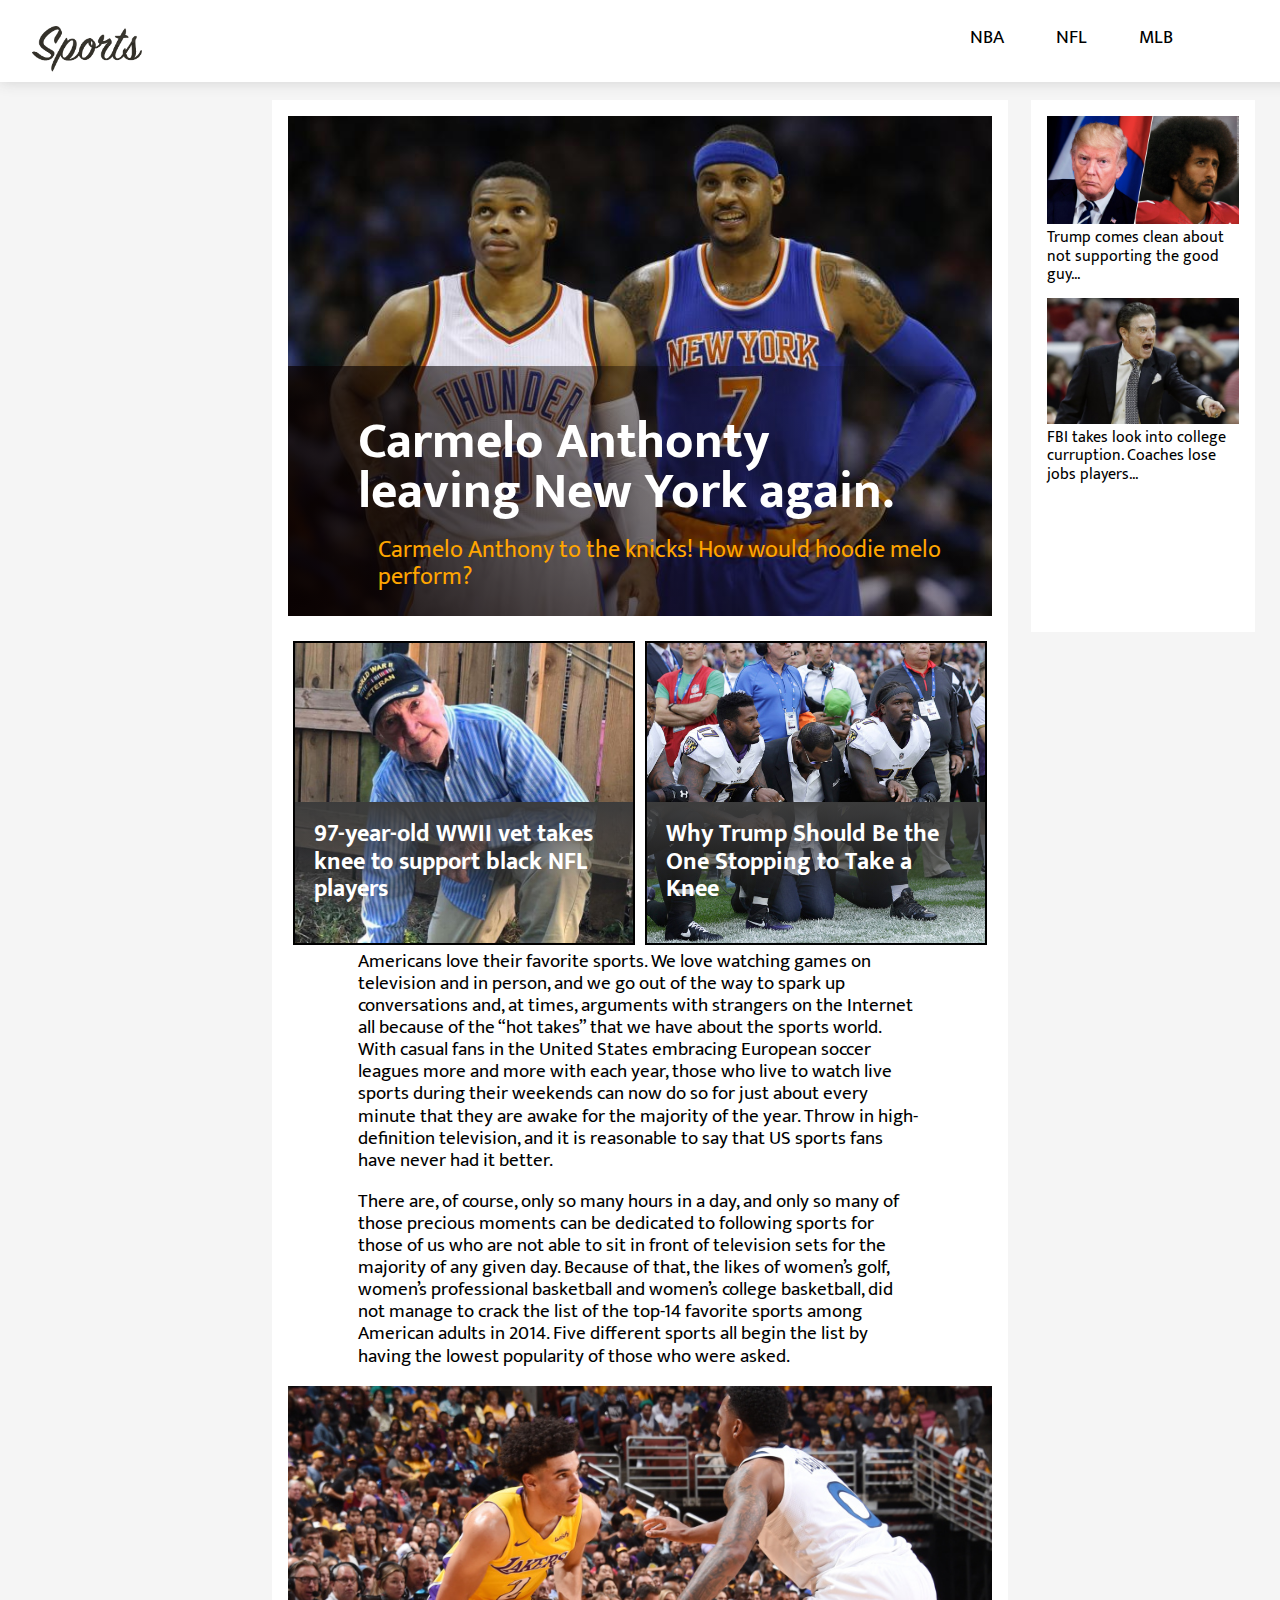
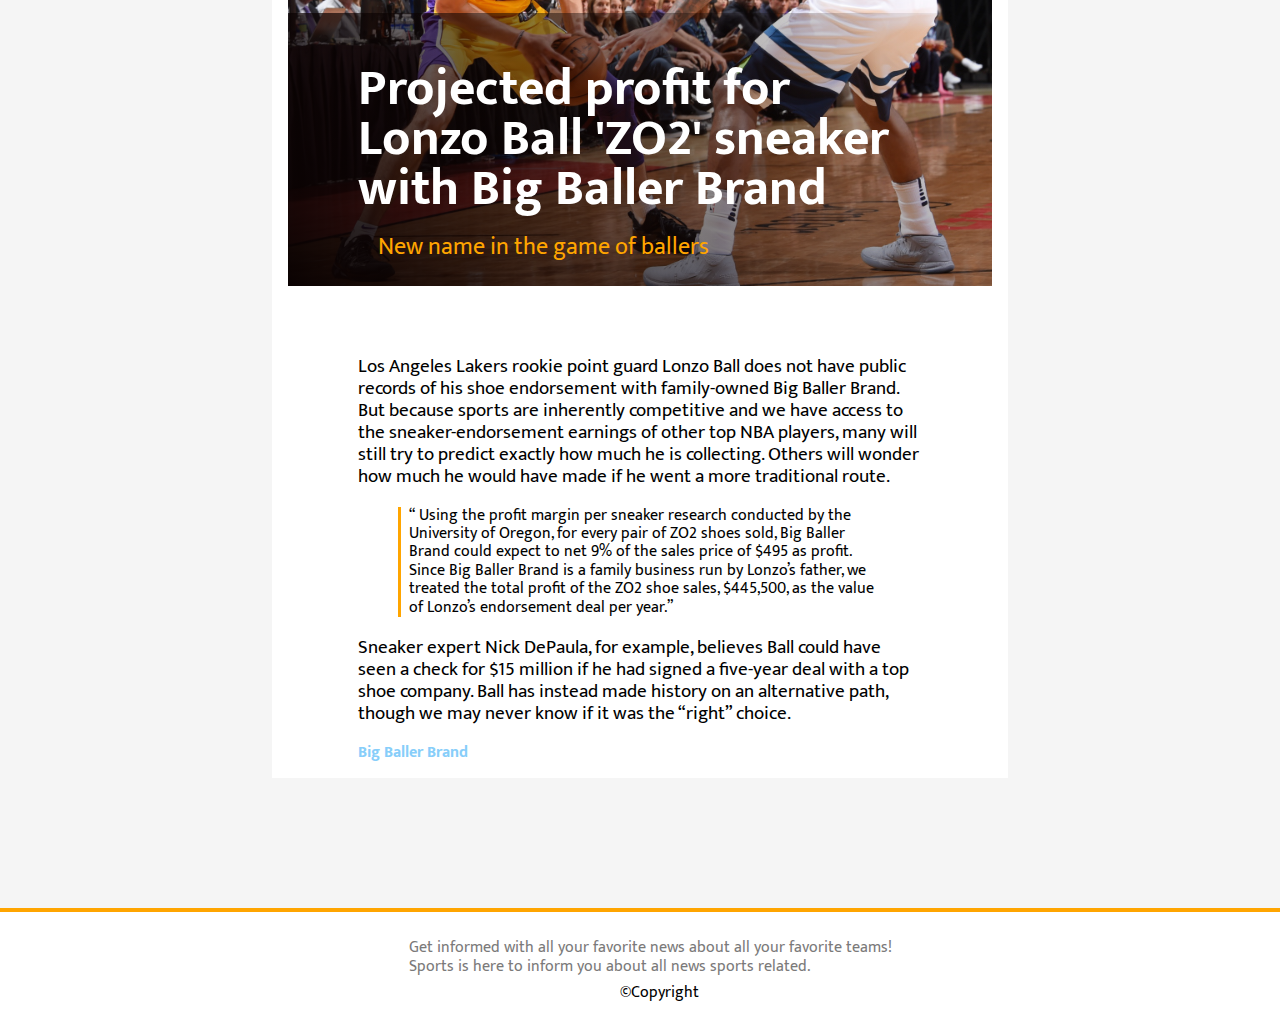
<file: index.html>
<!DOCTYPE html>
<!--[if lt IE 7]>      <html class="no-js lt-ie9 lt-ie8 lt-ie7"> <![endif]-->
<!--[if IE 7]>         <html class="no-js lt-ie9 lt-ie8"> <![endif]-->
<!--[if IE 8]>         <html class="no-js lt-ie9"> <![endif]-->
<!--[if gt IE 8]><!--> 
<html class="no-js"> <!--<![endif]-->
    <head>
        <meta charset="utf-8">
        <meta http-equiv="X-UA-Compatible" content="IE=edge">
        <title>Sports | Get in the loop of all things sports related</title>
        <meta name="keywords" content="nba, nfl, baseball, black baseball, sports">
        <meta name="description" content="Stay alert with all your favorite sports teams">
        <meta name="viewport" content="width=device-width, initial-scale=1">
        <link href="https://fonts.googleapis.com/css?family=Mukta:300,400,500,600,700" rel="stylesheet">
        <link rel="stylesheet" type="text/css" href="./style/normalize.css">
        <link rel="stylesheet" type="text/css" href="./style/index.css">
        <link rel="shortcut icon" href="./images/favicon.ico" type="image/x-icon">
    </head>
    <!--http://bleacherreport.com/articles/2734791-carmelo-anthony-trade-well-worth-the-risk-for-oklahoma-city-thunder-->
    <body>
        <!--This is the header see on all pages-->
        <header>
            <!--this is the logo which direct to the home page-->
                <div class="logo">
                    <a href="index.html">
                        <img src="./images/logo.png" alt="sports logo">
                    </a>
            </div>     

            <!--this is navgation area-->
            <nav class="page-navigation">
                <ul>
                    <li>
                        <a href="nba.html">nba</a>
                    </li>
                    <li>
                        <a href="nfl.html">nfl</a>
                    </li>
                    <li>
                        <a href="baseball.html">MLB</a>                            
                    </li>
                </ul>
            </nav>          
        </header>
        
        <!--Where wrapper that hold the pages content and  aside-->
        <div class="wrapper">

            <!--this is all documentation and images-->
            <content>
                <div class="poster-image">
                    <a href="nba.html">
                        <div class="phase">
                            <h1>Carmelo Anthonty leaving New York again.</h1>
                            <p>Carmelo Anthony to the knicks! How would hoodie melo perform?</p>
                        </div>
                    </a>
                </div>
                <div style="position:relative;" class="set">
                    <div class="poster-image-child one">
                            <a href="nfl.html">
                                <h2>97-year-old WWII vet takes knee to support black NFL players</h2>
                            </a>
                        </div>
                        <div class="poster-image-child two">
                            <a href="nfl.html">
                                <h2>Why Trump Should Be the One Stopping to Take a Knee</h2>
                            </a>
                    </div>
                </div>
                <div class="wrapper-two">
                        <p>
                            Americans love their favorite sports. We love watching games on television and in person, and we go out of the way to spark up conversations and, at times, arguments with strangers on the Internet all because of the “hot takes” that we have about the sports world. With casual fans in the United States embracing European soccer leagues more and more with each year, those who live to watch live sports during their weekends can now do so for just about every minute that they are awake for the majority of the year. Throw in high-definition television, and it is reasonable to say that US sports fans have never had it better.                    
                        </p>
                        <p>
                            There are, of course, only so many hours in a day, and only so many of those precious moments can be dedicated to following sports for those of us who are not able to sit in front of television sets for the majority of any given day. Because of that, the likes of women’s golf, women’s professional basketball and women’s college basketball, did not manage to crack the list of the top-14 favorite sports among American adults in 2014. Five different sports all begin the list by having the lowest popularity of those who were asked.       
                        </p>
                </div>
                <div class="poster-image-two">
                    <a href="nba.html">
                        <div class="phase">
                            <h1>Projected profit for Lonzo Ball 'ZO2' sneaker with Big Baller Brand</h1>
                            <p>New name in the game of ballers</p>
                        </div>
                    </a>
                </div>
                <div class="wrapper-two">
                        <p>
                            Los Angeles Lakers rookie point guard Lonzo Ball does not have public records of his shoe endorsement with family-owned Big Baller Brand.

                            But because sports are inherently competitive and we have access to the sneaker-endorsement earnings of other top NBA players, many will still try to predict exactly how much he is collecting. Others will wonder how much he would have made if he went a more traditional route.
                        </p>
                        <blockquote cite="http://hoopshype.com/2017/10/04/projected-profit-for-lonzo-ball-zo2-sneaker-with-big-baller-brand/">
                            <q> Using the profit margin per sneaker research conducted by the University of Oregon, for every pair of ZO2 shoes sold, Big Baller Brand could expect to net 9% of the sales price of $495 as profit. Since Big Baller Brand is a family business run by Lonzo’s father, we treated the total profit of the ZO2 shoe sales, $445,500, as the value of Lonzo’s endorsement deal per year.</q>                          
                        </blockquote>
                        <p>
                            Sneaker expert Nick DePaula, for example, believes Ball could have seen a check for $15 million if he had signed a five-year deal with a top shoe company.

                            Ball has instead made history on an alternative path, though we may never know if it was the “right” choice.
                        </p>
                        <a href="https://bigballerbrand.com">Big Baller Brand</a>
                </div>                
            </content>
        </div>

        <aside>
                <section class="section"> 
                    <div class="image">
                        <img src="./images/trumpcolin.jpg" alt="aside image">
                    </div>
                    <div class="content">
                        <p class="breifing">Trump comes clean about not supporting the good guy...</p>
                        <i class="today-date"></i>
                    </div>
                </section>
                <section  class="section">
                    <div class="image">
                        <img src="./images/madncaa.JPG" alt="aside image">
                    </div>
                    <div class="content">
                        <p class="breifing">FBI takes look into college curruption. Coaches lose jobs players...</p>
                        <i class="today-date"></i>
                    </div>
                </section>
            </aside>

        <!--This is the footer that will be seen in all pages-->
        <footer>
            <div class="note">
                <p>
                    Get informed with all your favorite news about all your favorite teams! Sports is here to inform you about all news sports related.
                </p>
            </div>
            <div class="copy">
                <p>&copy;Copyright</p>
            </div>
        </footer>

        <script src="https://code.jquery.com/jquery-3.2.1.min.js" integrity="sha256-hwg4gsxgFZhOsEEamdOYGBf13FyQuiTwlAQgxVSNgt4=" crossorigin="anonymous"></script>    
        <script src="./js/script.js"></script>
    </body>
</html>
</file>
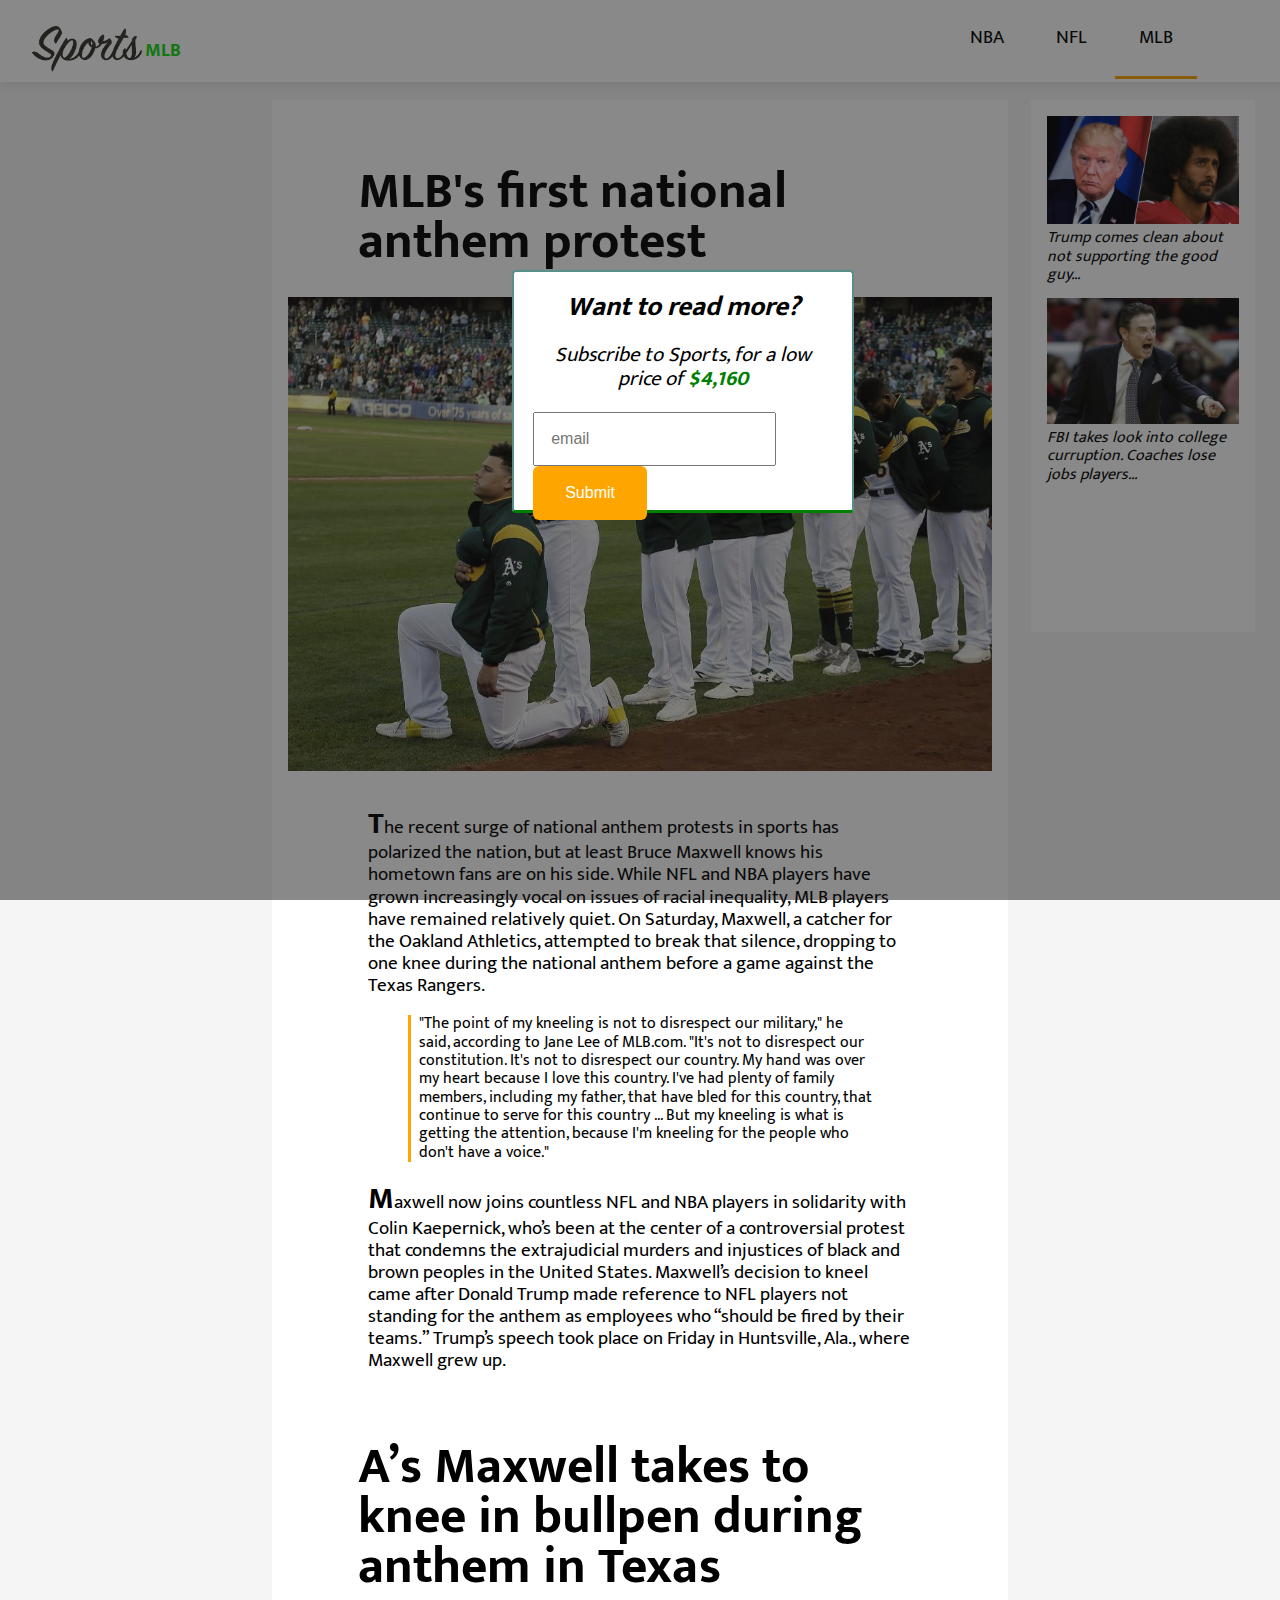
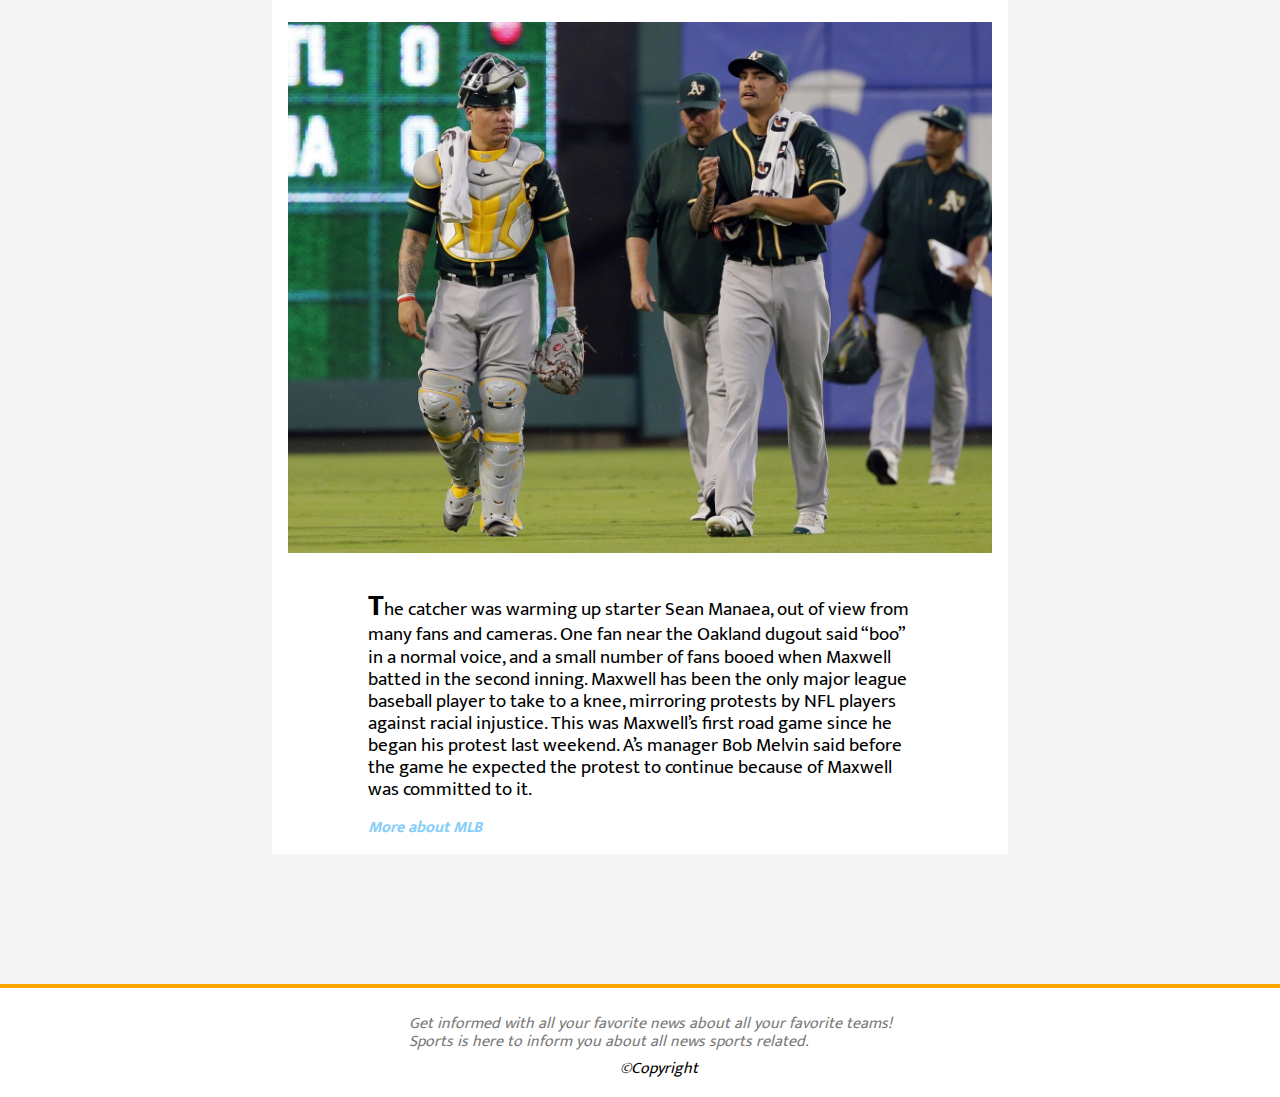
<file: baseball.html>
<!DOCTYPE html>
<!--[if lt IE 7]>      <html class="no-js lt-ie9 lt-ie8 lt-ie7"> <![endif]-->
<!--[if IE 7]>         <html class="no-js lt-ie9 lt-ie8"> <![endif]-->
<!--[if IE 8]>         <html class="no-js lt-ie9"> <![endif]-->
<!--[if gt IE 8]><!--> 
<html class="no-js"> <!--<![endif]-->
    <head>
        <meta charset="utf-8">
        <meta http-equiv="X-UA-Compatible" content="IE=edge">
        <title>Sports | Baseball</title>
        <meta name="keywords" content="baseball, black baseball, sports">
        <meta name="description" content="Stay alert with all your favorite sports teams">
        <meta name="viewport" content="width=device-width, initial-scale=1">
        <link href="https://fonts.googleapis.com/css?family=Mukta:300,400,500,600,700" rel="stylesheet">
        <link rel="stylesheet" type="text/css" href="./style/normalize.css">        
        <link rel="stylesheet" type="text/css" href="./style/mlb.css">
        <link rel="shortcut icon" href="./images/favicon.ico" type="image/x-icon">

    </head>
    <!--http://bleacherreport.com/articles/2734791-carmelo-anthony-trade-well-worth-the-risk-for-oklahoma-city-thunder-->
    <body>
        <!--This is the header see on all pages-->
        <header>
            <!--this is the logo which direct to the home page-->
                <div class="logo">
                    <a href="index.html">
                        <img src="./images/logo.png" alt="sports logo">
                    </a>
            </div>     
            <h3 class="mlb">MLB</h3>
            <!--this is navgation area-->
            <nav class="page-navigation">
                <ul>
                    <li >
                        <a href="nba.html">nba</a>
                    </li>
                    <li>
                        <a href="nfl.html">nfl</a>
                    </li>
                    <li class="current">
                        <a href="baseball.html">MLB</a>                            
                    </li>
                </ul>
            </nav>          
        </header>
        
        <!--Where wrapper that hold the pages content and  aside-->
        <div class="wrapper">
            <main>

                <!--This is the title and date of the articl-->
                <content>
                    <h1>MLB's first national anthem protest</h1>
                    <p class="today-date"></p>
                    <img src="./images/mlbkee.jpg" alt="nba image">
                </content>

                <!--this is all documentation-->
                
                <article>
                    <p>
                        The recent surge of national anthem protests in sports has polarized the nation, but at least Bruce Maxwell knows his hometown fans are on his side.

                        While NFL and NBA players have grown increasingly vocal on issues of racial inequality, MLB players have remained relatively quiet. On Saturday, Maxwell, a catcher for the Oakland Athletics, attempted to break that silence, dropping to one knee during the national anthem before a game against the Texas Rangers.
                    </p>
                    <blockquote>
                        "The point of my kneeling is not to disrespect our military," he said, according to Jane Lee of MLB.com. "It's not to disrespect our constitution. It's not to disrespect our country. My hand was over my heart because I love this country. I've had plenty of family members, including my father, that have bled for this country, that continue to serve for this country ... But my kneeling is what is getting the attention, because I'm kneeling for the people who don't have a voice."                        
                    </blockquote>
                    <p>
                        Maxwell now joins countless NFL and NBA players in solidarity with Colin Kaepernick, who’s been at the center of a controversial protest that condemns the extrajudicial murders and injustices of black and brown peoples in the United States.

                        Maxwell’s decision to kneel came after Donald Trump made reference to NFL players not standing for the anthem as employees who “should be fired by their teams.” Trump’s speech took place on Friday in Huntsville, Ala., where Maxwell grew up.
                    </p>
                </article>                
            </main>

            <main>
                <!--This is the title and date of the articl-->
                <content>
                    <h1>A’s Maxwell takes to knee in bullpen during anthem in Texas</h1>
                    <p class="today-date"></p>
                    <img src="./images/mlbkneetwo.jpg" alt="nba image">
                </content>

                <!--this is all documentation and links-->
                <article>
                    <p>
                        The catcher was warming up starter Sean Manaea, out of view from many fans and cameras. One fan near the Oakland dugout said “boo” in a normal voice, and a small number of fans booed when Maxwell batted in the second inning.

                        Maxwell has been the only major league baseball player to take to a knee, mirroring protests by NFL players against racial injustice. This was Maxwell’s first road game since he began his protest last weekend.

                        A’s manager Bob Melvin said before the game he expected the protest to continue because of Maxwell was committed to it.      
                    </p>
                    <i><a href="https://apnews.com/tag/MLBbaseball">More about MLB</a> 
                </article>                
            </main>
        </div>

        <!--this is the articles listed on the side-->
        <aside>
            <section class="section"> 
                <div class="image">
                    <img src="./images/trumpcolin.jpg" alt="aside image">
                </div>
                <div class="content">
                    <p class="breifing">Trump comes clean about not supporting the good guy...</p>
                    <i class="today-date"></i>
                </div>
            </section>
            <section  class="section">
                <div class="image">
                    <img src="./images/madncaa.JPG" alt="aside image">
                </div>
                <div class="content">
                    <p class="breifing">FBI takes look into college curruption. Coaches lose jobs players...</p>
                    <i class="today-date"></i>
                </div>
            </section>
        </aside>

        <!--this is a subscribe popup-->
        <div class="pop-up">
            <h3>Want to read more?</h3>
            <p>Subscribe to Sports, for a low price of <strong>$4,160</strong></p>
            <input type="text" name="email" placeholder="email" value="">
            <button class="close" type="button">Submit</button>
        </div>

        <!--this is the overlay that will pop up when aside is click via jquery    -->
        <div class="overlay"></div>
        
        <!--This is the footer that will be seen in all pages-->
        <footer>
            <div class="note">
                <p>
                    Get informed with all your favorite news about all your favorite teams! Sports is here to inform you about all news sports related.
                </p>
            </div>
            <div class="copy">
                <p>&copy;Copyright</p>
            </div>
        </footer>

        <script src="https://code.jquery.com/jquery-3.2.1.min.js" integrity="sha256-hwg4gsxgFZhOsEEamdOYGBf13FyQuiTwlAQgxVSNgt4=" crossorigin="anonymous"></script>    
        <script src="./js/script.js"></script>
    </body>
</html>
</file>
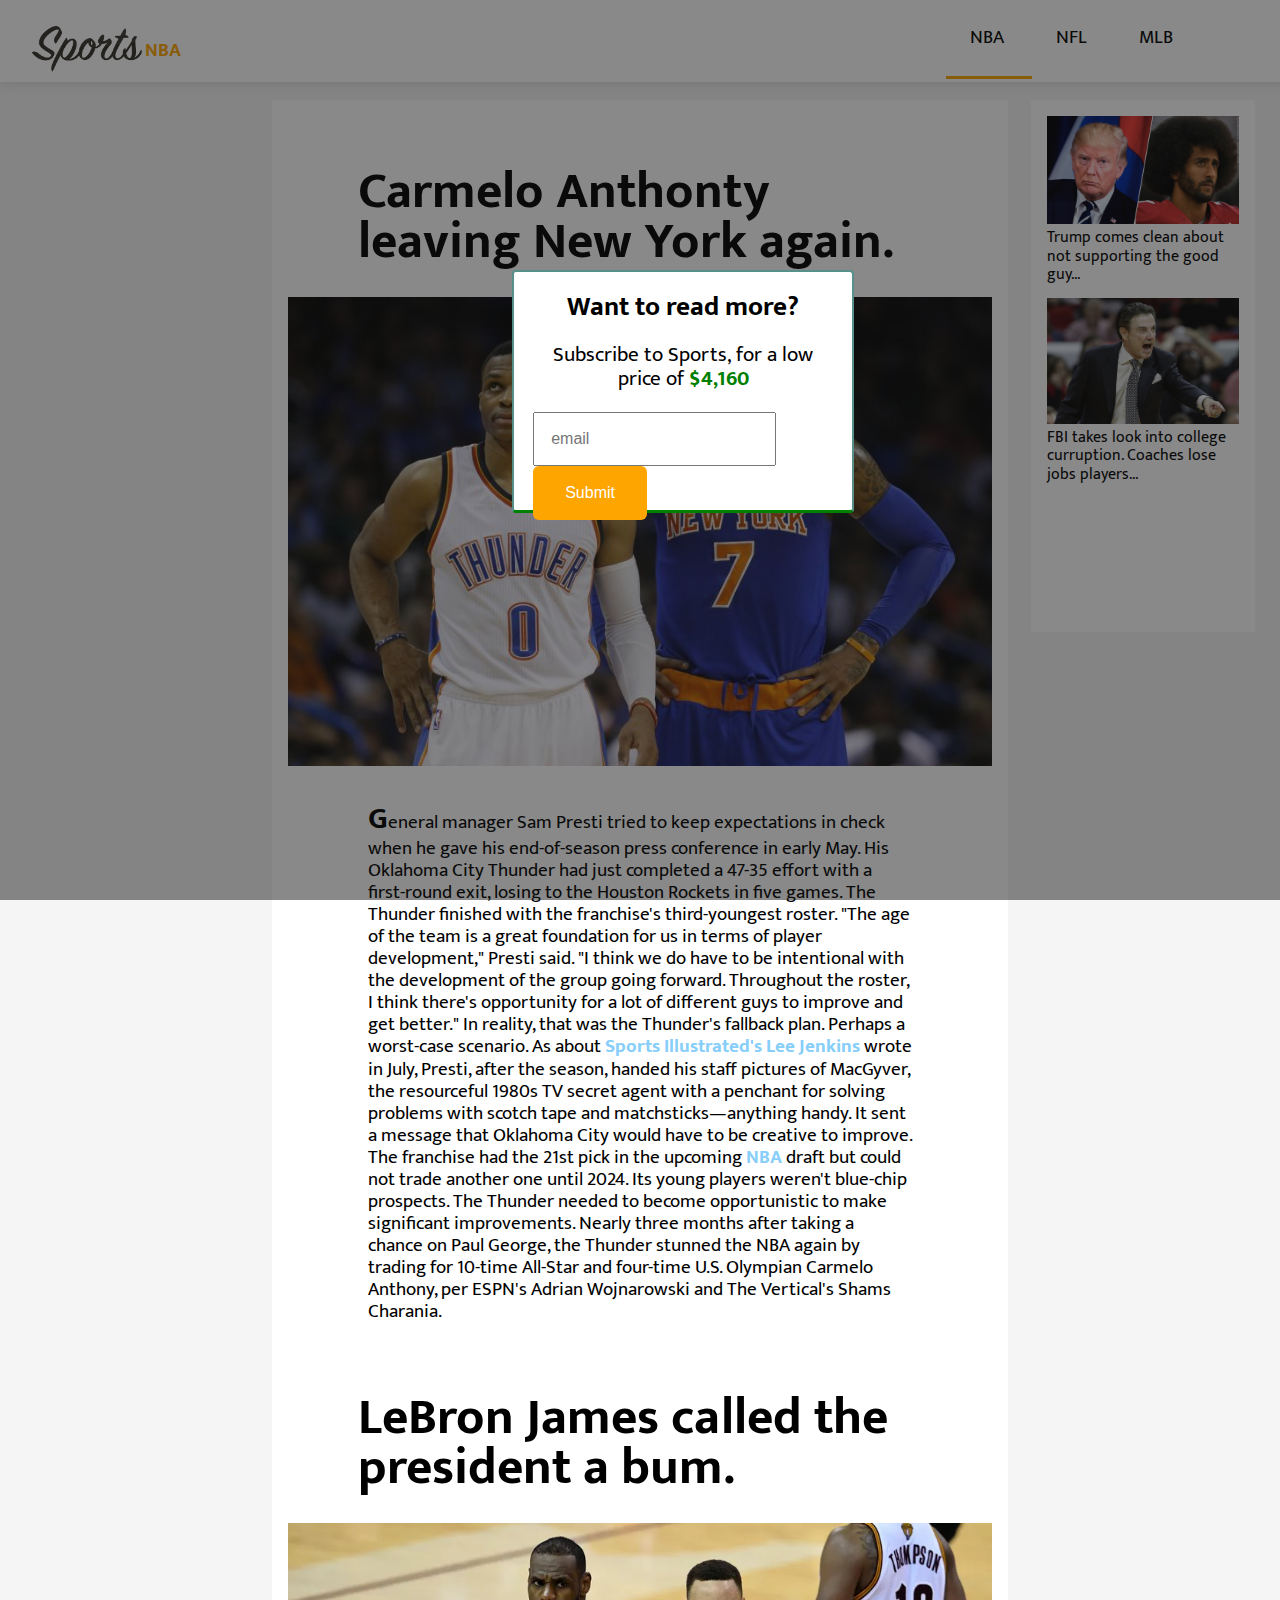
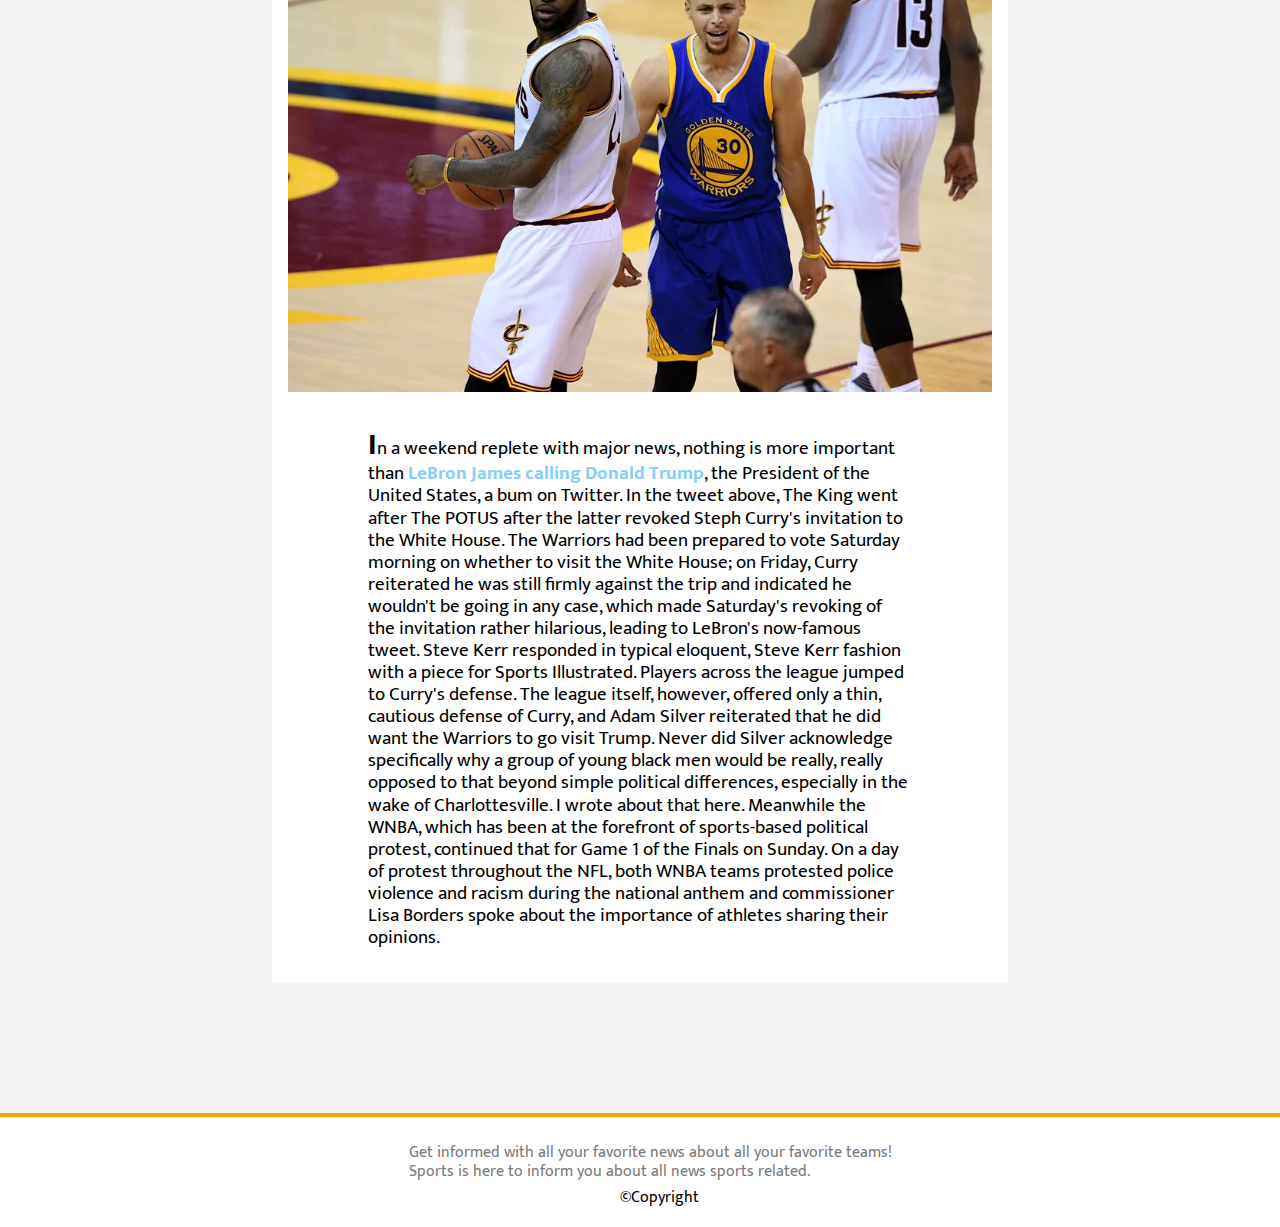
<file: nba.html>
<!DOCTYPE html>
<!--[if lt IE 7]>      <html class="no-js lt-ie9 lt-ie8 lt-ie7"> <![endif]-->
<!--[if IE 7]>         <html class="no-js lt-ie9 lt-ie8"> <![endif]-->
<!--[if IE 8]>         <html class="no-js lt-ie9"> <![endif]-->
<!--[if gt IE 8]><!--> 
<html class="no-js"> <!--<![endif]-->
    <head>
        <meta charset="utf-8">
        <meta http-equiv="X-UA-Compatible" content="IE=edge">
        <title>Sports | NBA</title>
        <meta name="keywords" content="nba, nfl, baseball, black baseball, sports">
        <meta name="description" content="Stay alert with all your favorite sports teams">
        <meta name="viewport" content="width=device-width, initial-scale=1">
        <link href="https://fonts.googleapis.com/css?family=Mukta:300,400,500,600,700" rel="stylesheet">
        <link rel="stylesheet" type="text/css" href="./style/normalize.css">
        <link rel="stylesheet" type="text/css" href="./style/nba.css">
        <link rel="shortcut icon" href="./images/favicon.ico" type="image/x-icon">

    </head>
    <!--http://bleacherreport.com/articles/2734791-carmelo-anthony-trade-well-worth-the-risk-for-oklahoma-city-thunder-->
    <body>
        <!--This is the header see on all pages-->
        <header>
            <!--this is the logo which direct to the home page-->
                <div class="logo">
                    <a href="index.html">
                        <img src="./images/logo.png" alt="sports logo">
                    </a>
            </div>     
            <h3 class="nba">NBA</h3>

            <!--this is navgation area-->
            <nav class="page-navigation">
                <ul>
                    <li class="current">
                        <a href="nba.html">nba</a>
                    </li>
                    <li>
                        <a href="nfl.html">nfl</a>
                    </li>
                    <li>
                        <a href="baseball.html">MLB</a>                            
                    </li>
                </ul>
            </nav>          
        </header>
        
        <!--Where wrapper that hold the pages content and  aside-->
        <div class="wrapper">
            <main>

                <!--This is the title and date of the articl-->
                <content>
                    <h1>Carmelo Anthonty leaving New York again.</h1>
                    <p class="today-date"></p>
                    <img src="./images/meloandrussle.jpg" alt="nba image">
                </content>

                <!--this is all documentation-->
                <article>
                    <p>
                        General manager Sam Presti tried to keep expectations in check when he gave his end-of-season press conference in early May. His Oklahoma City Thunder had just completed a 47-35 effort with a first-round exit, losing to the Houston Rockets in five games. The Thunder finished with the franchise's third-youngest roster.

                        "The age of the team is a great foundation for us in terms of player development," Presti said. "I think we do have to be intentional with the development of the group going forward. Throughout the roster, I think there's opportunity for a lot of different guys to improve and get better."

                        In reality, that was the Thunder's fallback plan. Perhaps a worst-case scenario.

                        As about <a href="https://www.si.com/nba/2017/07/14/paul-george-oklahoma-city-thunder-russell-westbrook-sam-presti">Sports Illustrated's Lee Jenkins</a> wrote in July, Presti, after the season, handed his staff pictures of MacGyver, the resourceful 1980s TV secret agent with a penchant for solving problems with scotch tape and matchsticks—anything handy. It sent a message that Oklahoma City would have to be creative to improve.

                        The franchise had the 21st pick in the upcoming <a href="http://bleacherreport.com/nba">NBA</a> draft but could not trade another one until 2024. Its young players weren't blue-chip prospects. The Thunder needed to become opportunistic to make significant improvements.

                        Nearly three months after taking a chance on Paul George, the Thunder stunned the NBA again by trading for 10-time All-Star and four-time U.S. Olympian Carmelo Anthony, per ESPN's Adrian Wojnarowski and The Vertical's Shams Charania.                        
                    </p>
                </article>                
            </main>

            <main>
                <!--This is the title and date of the articl-->
                <content>
                    <h1>LeBron James called the president a bum.</h1>
                    <p class="today-date"></p>
                    <img src="./images/lebronbum.jpg" alt="nba image">
                </content>

                <!--this is all documentation and links-->
                <article>
                    <p>
                        In a weekend replete with major news, nothing is more important than <a href="https://www.sbnation.com/nba/2017/9/23/16354506/lebron-james-donald-trump-steph-curry-white-house-invitation-warriors">LeBron James calling Donald Trump</a>, the President of the United States, a bum on Twitter. In the tweet above, The King went after The POTUS after the latter revoked Steph Curry's invitation to the White House.

                        The Warriors had been prepared to vote Saturday morning on whether to visit the White House; on Friday, Curry reiterated he was still firmly against the trip and indicated he wouldn't be going in any case, which made Saturday's revoking of the invitation rather hilarious, leading to LeBron's now-famous tweet.

                        Steve Kerr responded in typical eloquent, Steve Kerr fashion with a piece for Sports Illustrated. Players across the league jumped to Curry's defense. The league itself, however, offered only a thin, cautious defense of Curry, and Adam Silver reiterated that he did want the Warriors to go visit Trump. Never did Silver acknowledge specifically why a group of young black men would be really, really opposed to that beyond simple political differences, especially in the wake of Charlottesville. I wrote about that here.

                        Meanwhile the WNBA, which has been at the forefront of sports-based political protest, continued that for Game 1 of the Finals on Sunday. On a day of protest throughout the NFL, both WNBA teams protested police violence and racism during the national anthem and commissioner Lisa Borders spoke about the importance of athletes sharing their opinions.
                    </p>
                </article>                
            </main>
        </div>

        <aside>
            <section class="section"> 
                <div class="image">
                    <img src="./images/trumpcolin.jpg" alt="aside image">
                </div>
                <div class="content">
                    <p class="breifing">Trump comes clean about not supporting the good guy...</p>
                    <i class="today-date"></i>
                </div>
            </section>
            <section  class="section">
                <div class="image">
                    <img src="./images/madncaa.JPG" alt="aside image">
                </div>
                <div class="content">
                    <p class="breifing">FBI takes look into college curruption. Coaches lose jobs players...</p>
                    <i class="today-date"></i>
                </div>
            </section>
        </aside>

        <!--this is a subscribe popup-->
        <div class="pop-up">
            <h3>Want to read more?</h3>
            <p>Subscribe to Sports, for a low price of <strong>$4,160</strong></p>
            <input type="text" name="email" placeholder="email" value="">
            <button class="close" type="button">Submit</button>
        </div>

        <!--this is the overlay that will pop up when aside is click via jquery    -->
        <div class="overlay"></div>
        
        <!--This is the footer that will be seen in all pages-->
        <footer>
            <div class="note">
                <p>
                    Get informed with all your favorite news about all your favorite teams! Sports is here to inform you about all news sports related.
                </p>
            </div>
            <div class="copy">
                <p>&copy;Copyright</p>
            </div>
        </footer>

        <script src="https://code.jquery.com/jquery-3.2.1.min.js" integrity="sha256-hwg4gsxgFZhOsEEamdOYGBf13FyQuiTwlAQgxVSNgt4=" crossorigin="anonymous"></script>    
        <script src="./js/script.js"></script>
    </body>
</html>
</file>
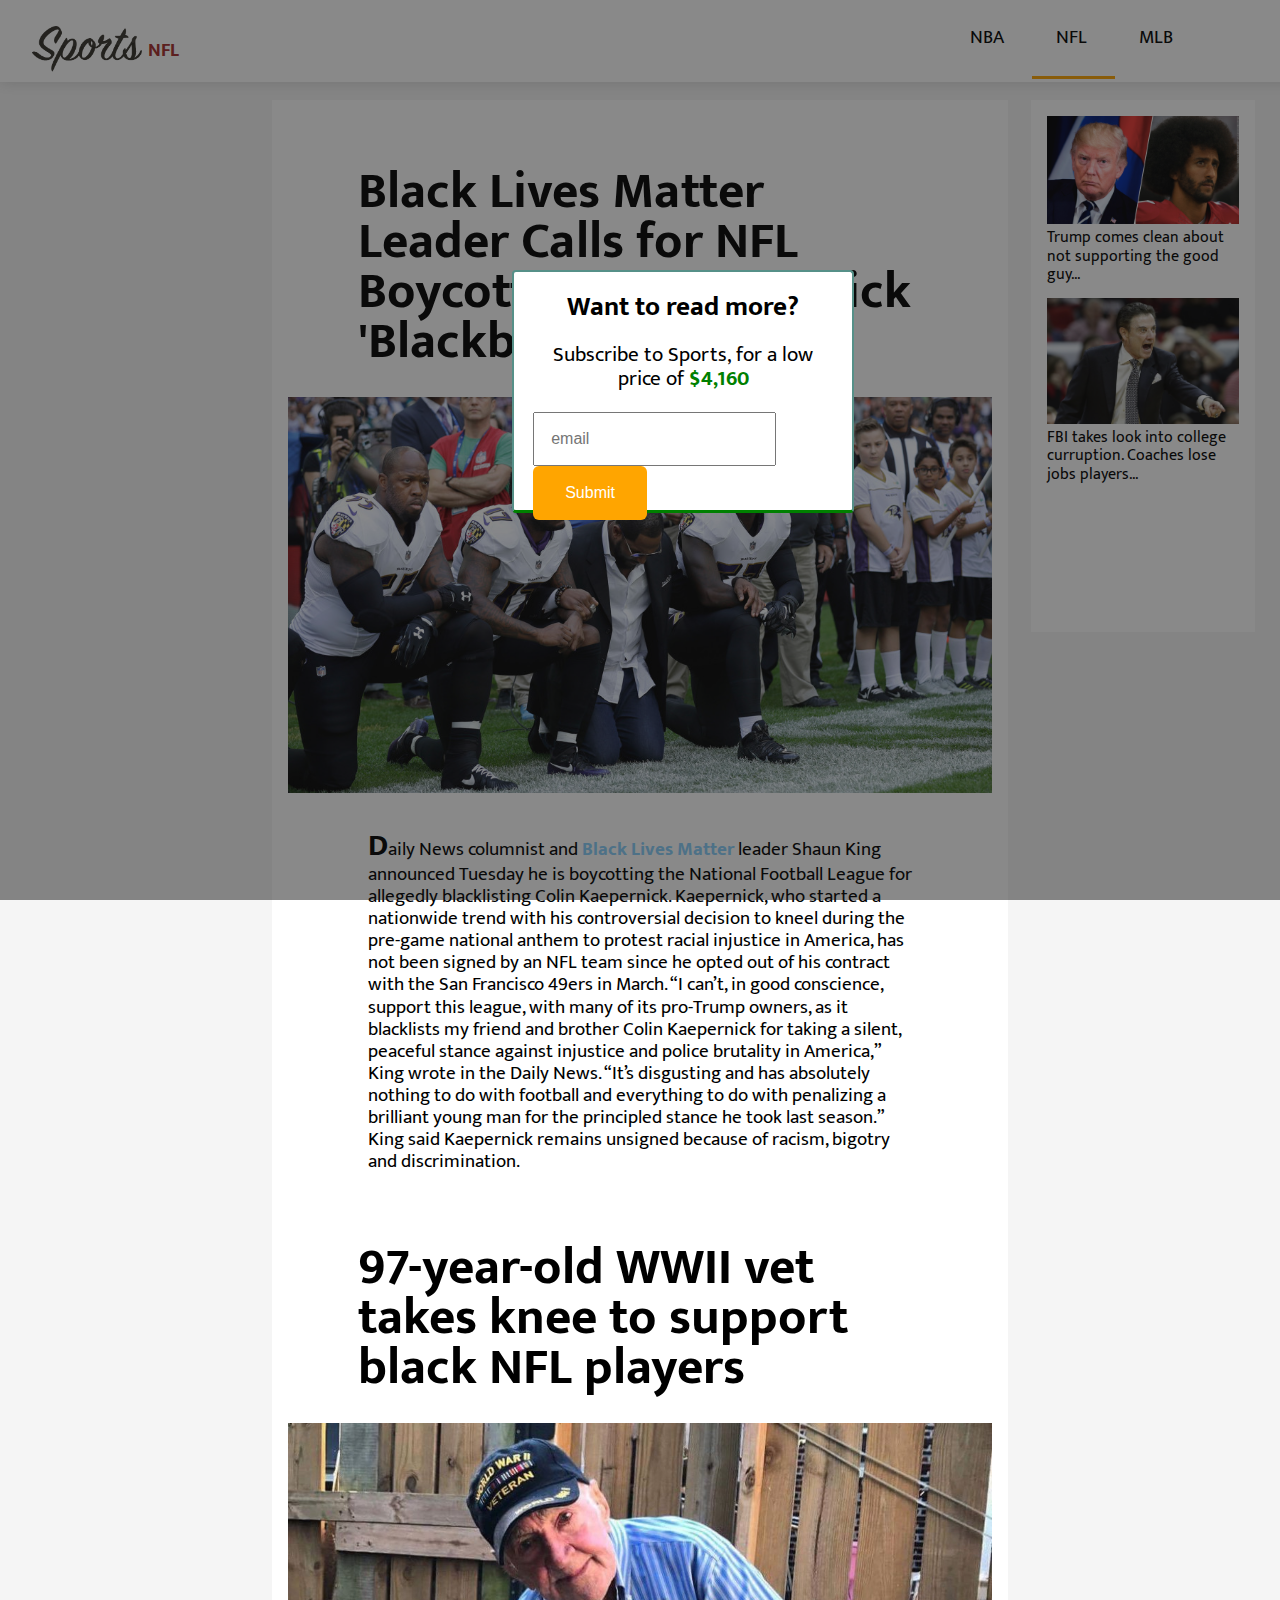
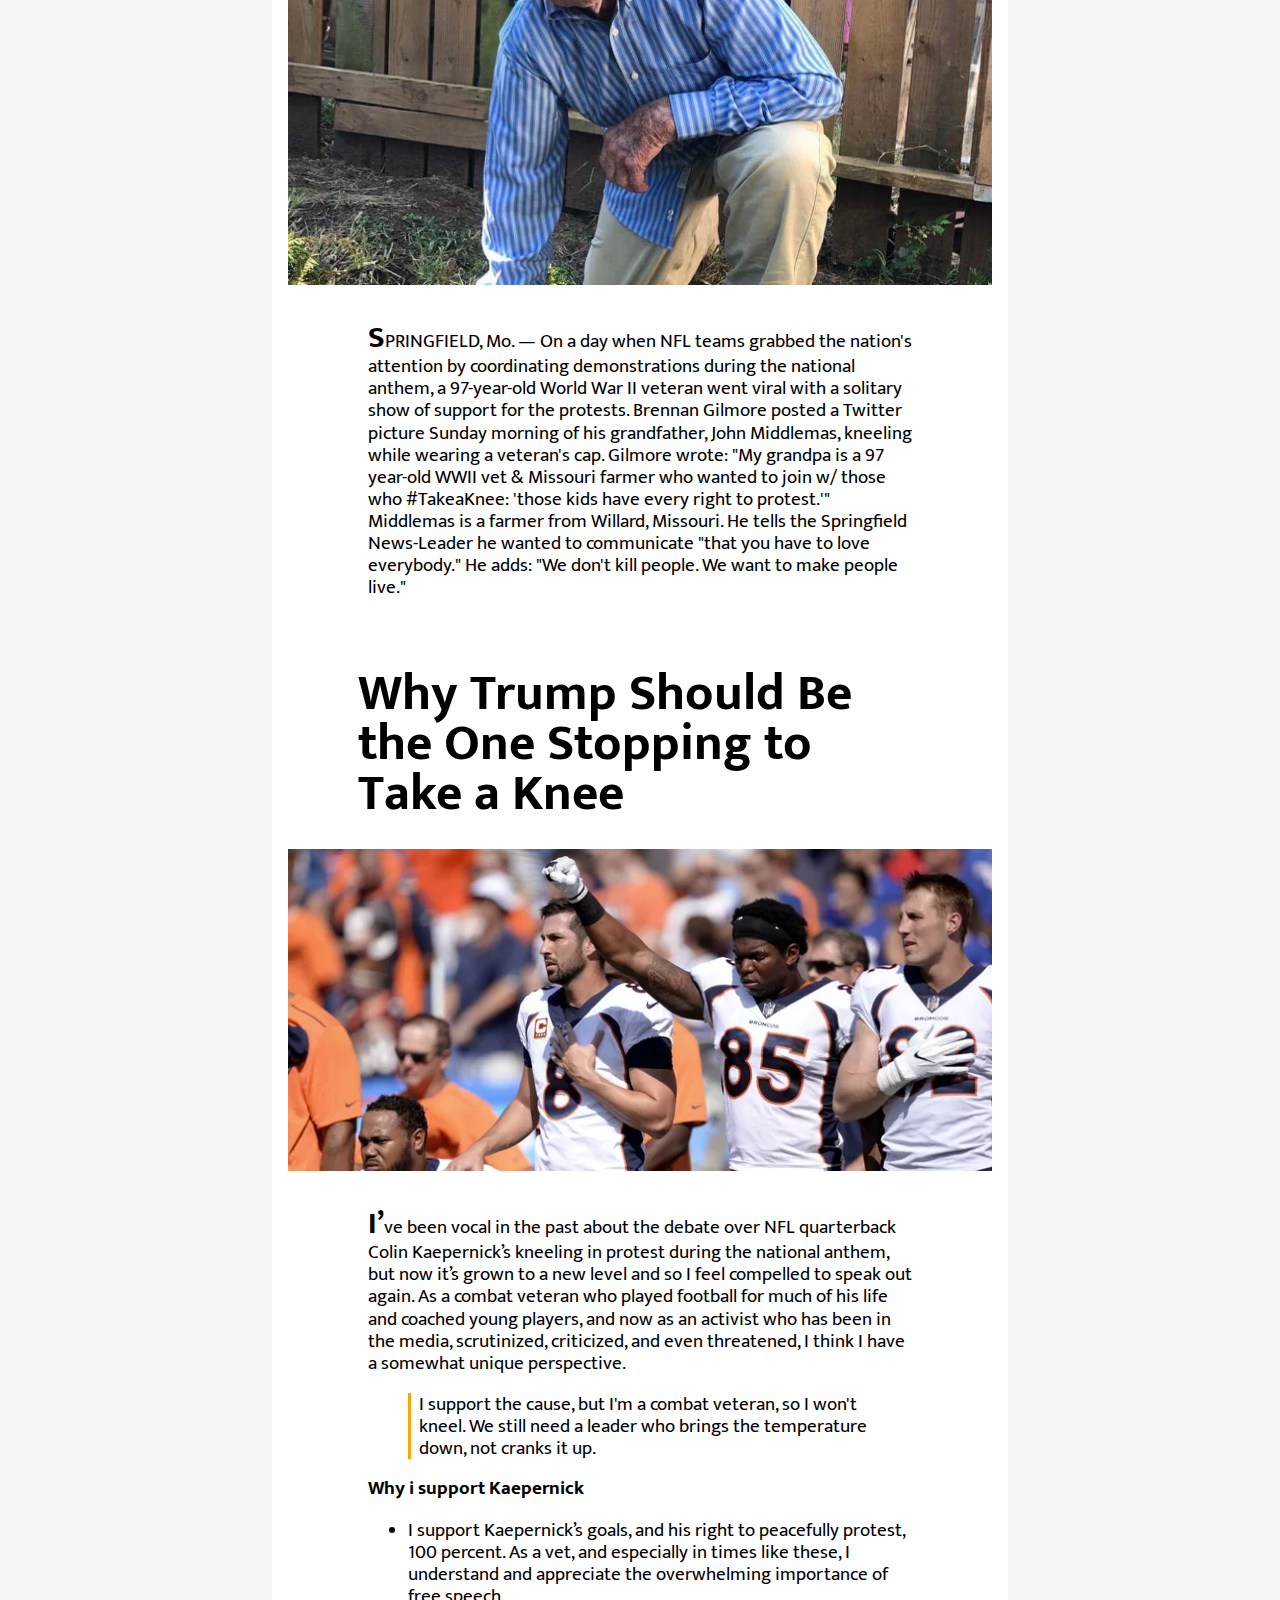
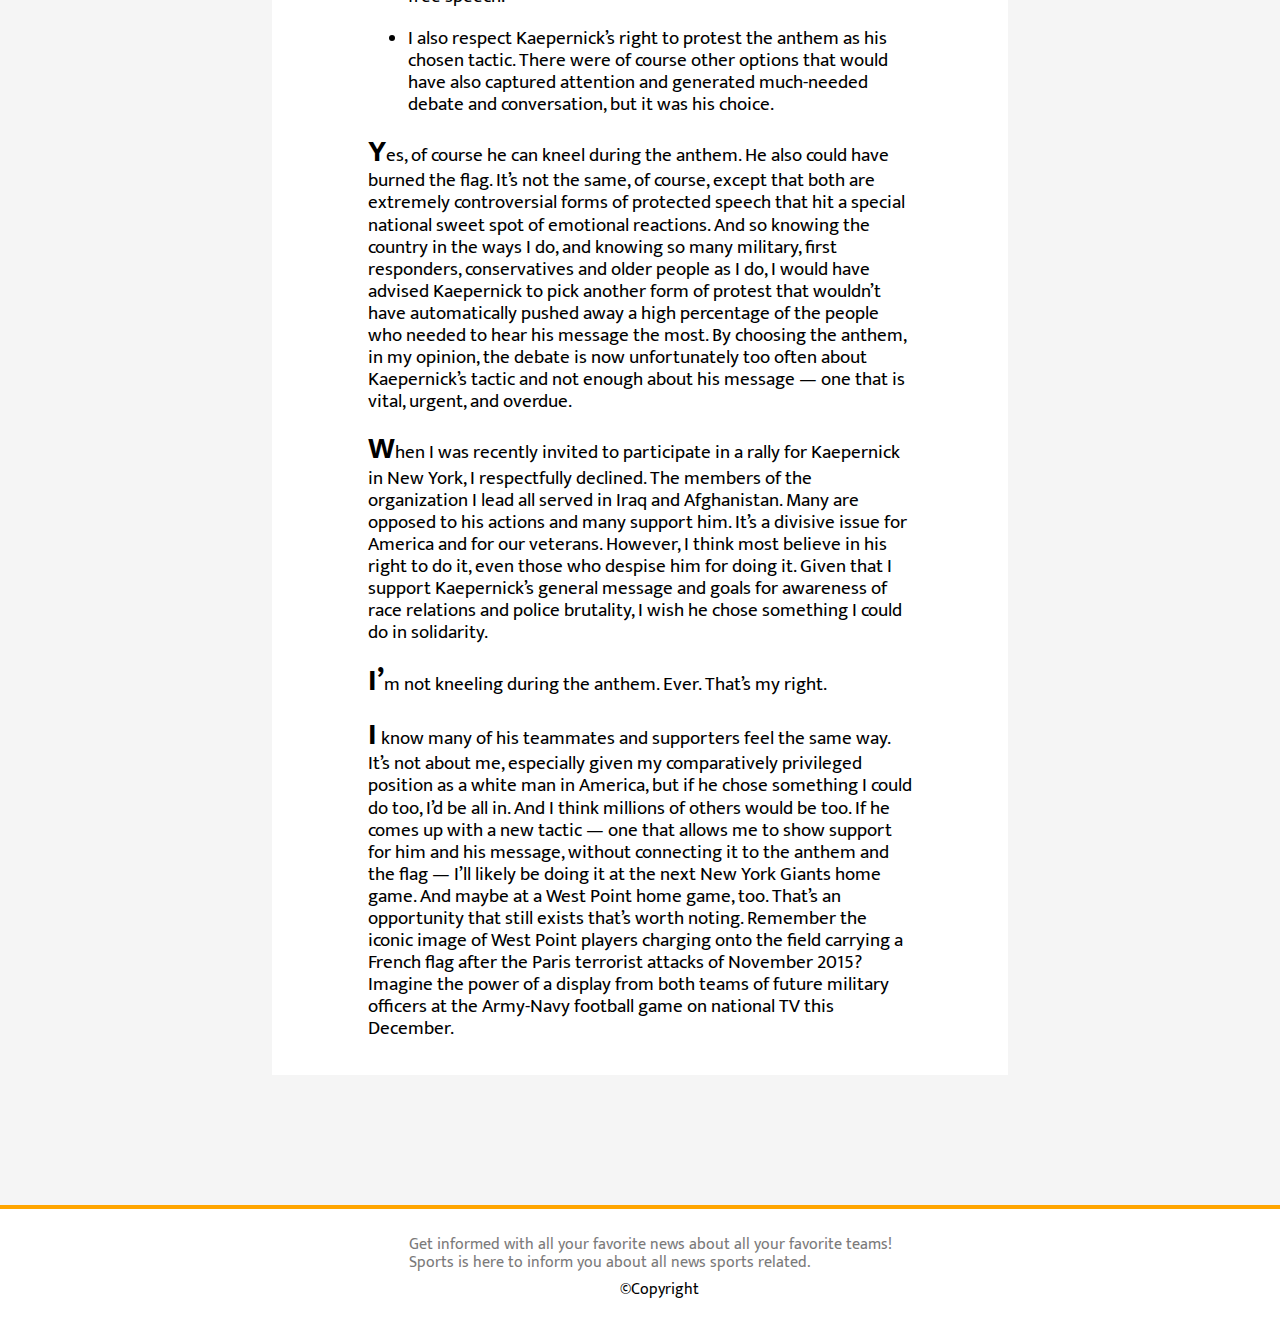
<file: nfl.html>
<!DOCTYPE html>
<!--[if lt IE 7]>      <html class="no-js lt-ie9 lt-ie8 lt-ie7"> <![endif]-->
<!--[if IE 7]>         <html class="no-js lt-ie9 lt-ie8"> <![endif]-->
<!--[if IE 8]>         <html class="no-js lt-ie9"> <![endif]-->
<!--[if gt IE 8]><!--> 
<html class="no-js"> <!--<![endif]-->
    <head>
        <meta charset="utf-8">
        <meta http-equiv="X-UA-Compatible" content="IE=edge">
        <title>Sports | NFL</title>
        <meta name="keywords" content="nba, nfl, baseball, black baseball, sports">
        <meta name="description" content="Stay alert with all your favorite sports teams">
        <meta name="viewport" content="width=device-width, initial-scale=1">
        <link href="https://fonts.googleapis.com/css?family=Mukta:300,400,500,600,700" rel="stylesheet">
        <link rel="stylesheet" type="text/css" href="./style/normalize.css">
        <link rel="stylesheet" type="text/css" href="./style/nfl.css">
        <link rel="shortcut icon" href="./images/favicon.ico" type="image/x-icon">

    </head>
    <!--http://bleacherreport.com/articles/2734791-carmelo-anthony-trade-well-worth-the-risk-for-oklahoma-city-thunder-->
    <body>

        <!--This is the header see on all pages-->
        <header>

            <!--this is the logo which direct to the home page-->
                <div class="logo">
                    <a href="index.html">
                        <img src="./images/logo.png" alt="sports logo">
                    </a>
            </div>     
            <h3 class="nfl">NFL</h3>

            <!--this is navgation area-->
            <nav class="page-navigation">
                <ul>
                    <li>
                        <a href="nba.html">nba</a>
                    </li>
                    <li class="current">
                        <a href="nfl.html">nfl</a>
                    </li>
                    <li>
                        <a href="baseball.html">MLB</a>                            
                    </li>
                </ul>
            </nav>          
        </header>
        
        <!--Where wrapper that hold the pages content and  aside-->
        <div class="wrapper">
            <main>
                <!--This is the title and date of the articl-->
                <content>
                    <h1>Black Lives Matter Leader Calls for NFL Boycott Over Kaepernick 'Blackballing'</h1>
                    <p class="today-date"></p>
                    <img src="./images/takingakneenfl.jpg" alt="nba image">
                </content>

                <!--this is all documentation-->
                <article>
                    <p>
                        Daily News columnist and <a href="http://www.nydailynews.com/sports/football/king-boycotting-nfl-anti-blackness-article-1.3225720"> Black Lives Matter</a> leader Shaun King announced Tuesday he is boycotting the National Football League for allegedly blacklisting Colin Kaepernick.

                        Kaepernick, who started a nationwide trend with his controversial decision to kneel during the pre-game national anthem to protest racial injustice in America, has not been signed by an NFL team since he opted out of his contract with the San Francisco 49ers in March.

                        “I can’t, in good conscience, support this league, with many of its pro-Trump owners, as it blacklists my friend and brother Colin Kaepernick for taking a silent, peaceful stance against injustice and police brutality in America,” King wrote in the Daily News. “It’s disgusting and has absolutely nothing to do with football and everything to do with penalizing a brilliant young man for the principled stance he took last season.”

                        King said Kaepernick remains unsigned because of racism, bigotry and discrimination.                        
                    </p>
                </article>                
            </main>

            <main>
                <!--This is the title and date of the articl-->
                <content>
                    <h1>97-year-old WWII vet takes knee to support black NFL players</h1>
                    <p class="today-date"></p>
                    <img src="./images/oldmantakingaknee.jpg" alt="nba image">
                </content>

                <!--this is all documentation and links-->
                <article>
                    <p>
                        SPRINGFIELD, Mo. — On a day when NFL teams grabbed the nation's attention by coordinating demonstrations during the national anthem, a 97-year-old World War II veteran went viral with a solitary show of support for the protests.

                        Brennan Gilmore posted a Twitter picture Sunday morning of his grandfather, John Middlemas, kneeling while wearing a veteran's cap. Gilmore wrote: "My grandpa is a 97 year-old WWII vet & Missouri farmer who wanted to join w/ those who #TakeaKnee: 'those kids have every right to protest.'"

                        Middlemas is a farmer from Willard, Missouri. He tells the Springfield News-Leader he wanted to communicate "that you have to love everybody." He adds: "We don't kill people. We want to make people live."
                    </p>
                </article>                     
            </main>

            <main>
                <!--This is the title and date of the articl-->
                <content>
                    <h1>Why Trump Should Be the One Stopping to Take a Knee</h1>
                    <p class="today-date"></p>
                    <img src="./images/bpnfl.jpg" alt="nba image">
                </content>

                <!--this is all documentation and links-->
                <article>
                    <p>
                        I’ve been vocal in the past about the debate over NFL quarterback Colin Kaepernick’s kneeling in protest during the national anthem, but now it’s grown to a new level and so I feel compelled to speak out again. As a combat veteran who played football for much of his life and coached young players, and now as an activist who has been in the media, scrutinized, criticized, and even threatened, I think I have a somewhat unique perspective.
                    </p>
                    <blockquote cite="http://www.defenseone.com/ideas/2017/09/why-trump-should-be-one-stopping-take-knee/141308/">
                        <p>I support the cause, but I'm a combat veteran, so I won't kneel. We still need a leader who brings the temperature down, not cranks it up.</p>
                    </blockquote>

                    <h3>Why i support Kaepernick</h3>
                    <ul>
                        <li><p>I support Kaepernick’s goals, and his right to peacefully protest, 100 percent. As a vet, and especially in times like these, I understand and appreciate the overwhelming importance of free speech.</p></li>
                        <li><p>I also respect Kaepernick’s right to protest the anthem as his chosen tactic. There were of course other options that would have also captured attention and generated much-needed debate and conversation, but it was his choice.</p></li>                        
                    </ul>
                    <p>
                        Yes, of course he can kneel during the anthem. He also could have burned the flag. It’s not the same, of course, except that both are extremely controversial forms of protected speech that hit a special national sweet spot of emotional reactions. And so knowing the country in the ways I do, and knowing so many military, first responders, conservatives and older people as I do, I would have advised Kaepernick to pick another form of protest that wouldn’t have automatically pushed away a high percentage of the people who needed to hear his message the most. By choosing the anthem, in my opinion, the debate is now unfortunately too often about Kaepernick’s tactic and not enough about his message — one that is vital, urgent, and overdue.
                    </p>
                    <p>
                        When I was recently invited to participate in a rally for Kaepernick in New York, I respectfully declined. The members of the organization I lead all served in Iraq and Afghanistan. Many are opposed to his actions and many support him. It’s a divisive issue for America and for our veterans. However, I think most believe in his right to do it, even those who despise him for doing it. Given that I support Kaepernick’s general message and goals for awareness of race relations and police brutality, I wish he chose something I could do in solidarity.
                    </p>
                    <p>
                        I’m not kneeling during the anthem. Ever. That’s my right.
                    </p>
                    <p>
                        I know many of his teammates and supporters feel the same way. It’s not about me, especially given my comparatively privileged position as a white man in America, but if he chose something I could do too, I’d be all in. And I think millions of others would be too. If he comes up with a new tactic — one that allows me to show support for him and his message, without connecting it to the anthem and the flag — I’ll likely be doing it at the next New York Giants home game. And maybe at a West Point home game, too. That’s an opportunity that still exists that’s worth noting. Remember the iconic image of West Point players charging onto the field carrying a French flag after the Paris terrorist attacks of November 2015? Imagine the power of a display from both teams of future military officers at the Army-Navy football game on national TV this December.              
                    </p>
                </article>                     
            </main>
        </div>

        <aside>
            <section class="section"> 
                <div class="image">
                    <img src="./images/trumpcolin.jpg" alt="aside image">
                </div>
                <div class="content">
                    <p class="breifing">Trump comes clean about not supporting the good guy...</p>
                    <i class="today-date"></i>
                </div>
            </section>
            <section  class="section">
                <div class="image">
                    <img src="./images/madncaa.JPG" alt="aside image">
                </div>
                <div class="content">
                    <p class="breifing">FBI takes look into college curruption. Coaches lose jobs players...</p>
                    <i class="today-date"></i>
                </div>
            </section>
        </aside>

        <!--this is a subscribe popup-->
        <div class="pop-up">
            <h3>Want to read more?</h3>
            <p>Subscribe to Sports, for a low price of <strong>$4,160</strong></p>
            <input type="text" name="email" placeholder="email" value="">
            <button class="close" type="button">Submit</button>
        </div>
        <!--this is the overlay that will pop up when aside is click via jquery    -->
        <div class="overlay"></div>
        
        <!--This is the footer that will be seen in all pages-->
        <footer>
            <div class="note">
                <p>
                    Get informed with all your favorite news about all your favorite teams! Sports is here to inform you about all news sports related.
                </p>
            </div>
            <div class="copy">
                <p>&copy;Copyright </p>
            </div>
        </footer>

        <script src="https://code.jquery.com/jquery-3.2.1.min.js" integrity="sha256-hwg4gsxgFZhOsEEamdOYGBf13FyQuiTwlAQgxVSNgt4=" crossorigin="anonymous"></script>    
        <script src="./js/script.js"></script>
    </body>
</html>
</file>
<file: style/index.css>
body {
  margin: 0;
  padding: 0;
  width: 100%;
  background: #f5f5f5;
  font-family: 'Mukta', sans-serif;
}


/*All poster images styles from large to small*/

.poster-image {
  position: relative;
  height: 500px;
  margin-bottom: 20px;
  -webkit-width: 100vw;
  -webkit-height: 100vh;
  background: white url(../images/meloandrussle.jpg) no-repeat top center;
  background-size: cover;
}

.poster-image-two {
  position: relative;
  height: 500px;
  margin-bottom: 20px;
  -webkit-width: 100vw;
  -webkit-height: 100vh;
  background: white url(../images/lonzo.jpg) no-repeat top center;
  background-size: cover;
}

.poster-image-child {
  width: 48%;
  margin: 5px;
  float: left;
  height: 300px;
  position: relative;
  border: solid 2px black;
  background: -moz-linear-gradient(45deg, rgb(70, 68, 68) 0%, rgba(125, 185, 232, 0) 100%);
  background: -webkit-linear-gradient(45deg, rgb(121, 121, 121) 0%, rgba(125, 185, 232, 0) 100%);
}

.one {
  background: white url(../images/oldmantakingaknee.jpg) no-repeat top center;
  background-size: cover;
}

.two {
  background: white url(../images/takingakneenfl.jpg) no-repeat top center;
  background-size: cover;
}

.poster-image-child h2 {
  color: white;
  position: absolute;
  bottom: 0px;
  padding: .8em;
  background: -webkit-linear-gradient(top, rgb(60, 60, 60) 0%, rgba(125, 185, 232, 0) 100%);
}

.phase h1:hover, .poster-image-child h2:hover {
  text-decoration: underline;
}

.phase {
  background: -moz-linear-gradient(45deg, rgba(10, 2, 2, 1) 0%, rgba(125, 185, 232, 0) 100%);
  background: -webkit-linear-gradient(45deg, rgba(10, 2, 2, 1) 0%, rgba(125, 185, 232, 0) 100%);
  position: absolute;
  bottom: 0;
}

.poster-image h1, .poster-image-two h1 {
  margin: 0;
  padding: 0;
  color: white;
}

.poster-image p, .poster-image-two p {
  color: orange;
  margin-left: 90px;
  margin-top: 20px;
  font-size: 1.5em;
}


/*Header styles for main nav parent*/

header {
  width: 100%;
  height: 50px;
  background: white;
  padding: 1em;
  position: absolute;
  top: 0;
  left: 0;
  box-shadow: #d0d0d0 0px 0px 14px;
}

header h3 {
  width: 200px;
  text-align: center;
  margin: auto;
  margin-left: 47px;
  position: absolute;
  margin-top: 24px;
}

header .nba {
  color: orange;
}

header .nfl {
  color: brown;
}

header .mlb {
  color: #0eda0e;
}

header .current {
  border-bottom: solid 3px orange;
}

header .logo {
  width: 160px;
  padding: 0 0 0 1em;
  float: left;
}

header .logo a {
  height: 100%;
  width: 100%;
}

header .logo a img {
  margin-top: 10px;
  width: 110px;
}

header .page-navigation {
  float: right;
  margin-right: 50px;
}

header .page-navigation ul {
  width: 300px;
  padding: 0;
  list-style-type: none;
  clear: both;
  margin: 10px 0 0 0;
}

header .page-navigation ul li {
  text-align: center;
  display: inline;
  padding: 1.5em;
}

header .page-navigation ul li a {
  text-decoration: none;
  color: black;
  font-size: 1.2em;
  text-transform: uppercase;
}

header .page-navigation ul li a:hover {
  color: gray;
}


/*popup modal for subscription style*/

.pop-up {
  width: 300px;
  height: 200px;
  background: white;
  padding: 1.2em;
  margin: auto;
  position: fixed;
  z-index: 4;
  top: 30%;
  left: 40%;
  border: solid 2px #569088;
  border-radius: 4px;
  border-bottom: solid 3px green;
}

.pop-up h3 {
  text-align: center;
  margin: 0;
  font-size: 1.7em;
}

.pop-up p {
  font-size: 1.3em;
  text-align: center;
}

.pop-up strong {
  color: green;
}

.pop-up input {
  padding: 1em;
}

.pop-up button {
  background: orange;
  border: none;
  color: white;
  padding: 1.1em 2em;
  border-radius: 6px;
}

.overlay {
  position: fixed;
  z-index: 2;
  width: 100%;
  min-height: 100%;
  background: rgba(20, 20, 20, 0.5);
  left: 0;
  top: 0;
}


/*entire page wrapper style*/

.wrapper {
  position: relative;
  max-width: 55%;
  height: 100%;
  clear: both;
  margin: auto;
  padding: 1em;
  background: white;
  margin-top: 100px;
}

.wrapper-two {
  width: 80%;
  margin: auto;
  padding-top: 30px;
  display: block;
}

.wrapper-two p {
  font-size: 1.2em;
}

.wrapper .today-date {
  color: gray;
  letter-spacing: 2px;
  font-weight: 600;
  width: 80%;
  margin: auto;
  margin-top: 20px;
  margin-bottom: 30px;
}

.wrapper content h1 {
  width: 80%;
  margin: 0px auto;
  padding-top: 1em;
  font-size: 3.2em;
  line-height: 50px;
}

.wrapper content img {
  width: 100%;
  display: block;
}

.wrapper article {
  padding: 1em 5em 0;
}

.wrapper article blockquote {
  border-left: solid orange 3px;
  padding-left: 8px;
}

.wrapper-two blockquote {
  border-left: solid orange 3px;
  padding-left: 8px;
}

.wrapper-two a {
  color: lightskyblue;
  font-weight: bold;
  text-decoration: none;
}

.wrapper article p {
  font-size: 1.2em;
}

.wrapper article p a {
  color: lightskyblue;
  font-weight: bold;
  text-decoration: none;
}


/*featured article on the side*/

aside {
  width: 15%;
  height: 500px;
  position: fixed;
  right: 25px;
  top: 100px;
  background: white;
  padding: 1em;
}

aside section {
  padding-bottom: 8px;
  margin-bottom: 5px;
}

aside .image {
  width: 100%;
  position: relative;
  display: block;
}

aside .image img {
  width: 100%;
}

aside .content p {
  margin: 0;
}

aside .content i {
  color: gray;
  letter-spacing: 2px;
  font-weight: 600;
  font-style: normal;
  font-size: .8em;
}


/*footer element on the site*/

footer {
  position: relative;
  bottom: 0;
  left: 0;
  background: white;
  width: 100%;
  margin-top: 130px;
  padding: 1.2em;
  border-top: solid orange 4px;
}

footer .note {
  padding: .5em;
  max-width: 500px;
  margin: auto;
}

footer .note p {
  margin: 0;
  color: #7b7a7a;
}

footer .copy p {
  text-align: center;
  margin: 0;
}
</file>
<file: style/mlb.css>
body {
  margin: 0;
  padding: 0;
  width: 100%;
  background: #f5f5f5;
  font-family: 'Mukta', sans-serif;
}


/*Header styles for main nav parent*/

header {
  width: 100%;
  height: 50px;
  background: white;
  padding: 1em;
  position: absolute;
  top: 0;
  left: 0;
  box-shadow: #d0d0d0 0px 0px 14px;
}

header h3 {
  width: 200px;
  text-align: center;
  margin: auto;
  margin-left: 47px;
  position: absolute;
  margin-top: 24px;
}

header .nba {
  color: orange;
}

header .nfl {
  color: brown;
}

header .mlb {
  color: #0eda0e;
}

header .current {
  border-bottom: solid 3px orange;
}

header .logo {
  width: 160px;
  padding: 0 0 0 1em;
  float: left;
}

header .logo a {
  height: 100%;
  width: 100%;
}

header .logo a img {
  margin-top: 10px;
  width: 110px;
}

header .page-navigation {
  float: right;
  margin-right: 50px;
}

header .page-navigation ul {
  width: 300px;
  padding: 0;
  list-style-type: none;
  clear: both;
  margin: 10px 0 0 0;
}

header .page-navigation ul li {
  text-align: center;
  display: inline;
  padding: 1.5em;
}

header .page-navigation ul li a {
  text-decoration: none;
  color: black;
  font-size: 1.2em;
  text-transform: uppercase;
}

header .page-navigation ul li a:hover {
  color: gray;
}


/*popup modal for subscription style*/

.pop-up {
  width: 300px;
  height: 200px;
  background: white;
  padding: 1.2em;
  margin: auto;
  position: fixed;
  z-index: 4;
  top: 30%;
  left: 40%;
  border: solid 2px #569088;
  border-radius: 4px;
  border-bottom: solid 3px green;
}

.pop-up h3 {
  text-align: center;
  margin: 0;
  font-size: 1.7em;
}

.pop-up p {
  font-size: 1.3em;
  text-align: center;
}

.pop-up strong {
  color: green;
}

.pop-up input {
  padding: 1em;
}

.pop-up button {
  background: orange;
  border: none;
  color: white;
  padding: 1.1em 2em;
  border-radius: 6px;
}

.overlay {
  position: fixed;
  z-index: 2;
  width: 100%;
  min-height: 100%;
  background: rgba(20, 20, 20, 0.5);
  left: 0;
  top: 0;
}


/*entire page wrapper style*/

.wrapper {
  position: relative;
  max-width: 55%;
  height: 100%;
  clear: both;
  margin: auto;
  padding: 1em;
  background: white;
  margin-top: 100px;
}

.wrapper .today-date {
  color: gray;
  letter-spacing: 2px;
  font-weight: 600;
  width: 80%;
  margin: auto;
  margin-top: 20px;
  margin-bottom: 30px;
}

.wrapper content h1 {
  width: 80%;
  margin: 0px auto;
  padding-top: 1em;
  font-size: 3.2em;
  line-height: 50px;
}

.wrapper content img {
  width: 100%;
  display: block;
}

.wrapper article {
  padding: 1em 5em 0;
}

.wrapper article blockquote {
  border-left: solid orange 3px;
  padding-left: 8px;
}

.wrapper article p {
  font-size: 1.2em;
}

.wrapper article > p::first-letter {
  font-size: 1.6em;
  font-weight: bold;
}

.wrapper article a {
  color: lightskyblue;
  font-weight: bold;
  text-decoration: none;
}


/*featured article on the side*/

aside {
  width: 15%;
  height: 500px;
  position: fixed;
  right: 25px;
  top: 100px;
  background: white;
  padding: 1em;
}

aside section {
  padding-bottom: 8px;
  margin-bottom: 5px;
}

aside .image {
  width: 100%;
  position: relative;
  display: block;
}

aside .image img {
  width: 100%;
}

aside .content p {
  margin: 0;
}

aside .content i {
  color: gray;
  letter-spacing: 2px;
  font-weight: 600;
  font-style: normal;
  font-size: .8em;
}


/*footer element on the site*/

footer {
  position: relative;
  bottom: 0;
  left: 0;
  background: white;
  width: 100%;
  margin-top: 130px;
  padding: 1.2em;
  border-top: solid orange 4px;
}

footer .note {
  padding: .5em;
  max-width: 500px;
  margin: auto;
}

footer .note p {
  margin: 0;
  color: #7b7a7a;
}

footer .copy p {
  text-align: center;
  margin: 0;
}
</file>
<file: style/nba.css>
body {
  margin: 0;
  padding: 0;
  width: 100%;
  background: #f5f5f5;
  font-family: 'Mukta', sans-serif;
}


/*Header styles for main nav parent*/

header {
  width: 100%;
  height: 50px;
  background: white;
  padding: 1em;
  position: absolute;
  top: 0;
  left: 0;
  box-shadow: #d0d0d0 0px 0px 14px;
}

header h3 {
  width: 200px;
  text-align: center;
  margin: auto;
  margin-left: 47px;
  position: absolute;
  margin-top: 24px;
}

header .nba {
  color: orange;
}

header .nfl {
  color: brown;
}

header .mlb {
  color: #0eda0e;
}

header .current {
  border-bottom: solid 3px orange;
}

header .logo {
  width: 160px;
  padding: 0 0 0 1em;
  float: left;
}

header .logo a {
  height: 100%;
  width: 100%;
}

header .logo a img {
  margin-top: 10px;
  width: 110px;
}

header .page-navigation {
  float: right;
  margin-right: 50px;
}

header .page-navigation ul {
  width: 300px;
  padding: 0;
  list-style-type: none;
  clear: both;
  margin: 10px 0 0 0;
}

header .page-navigation ul li {
  text-align: center;
  display: inline;
  padding: 1.5em;
}

header .page-navigation ul li a {
  text-decoration: none;
  color: black;
  font-size: 1.2em;
  text-transform: uppercase;
}

header .page-navigation ul li a:hover {
  color: gray;
}


/*popup modal for subscription style*/

.pop-up {
  width: 300px;
  height: 200px;
  background: white;
  padding: 1.2em;
  margin: auto;
  position: fixed;
  z-index: 4;
  top: 30%;
  left: 40%;
  border: solid 2px #569088;
  border-radius: 4px;
  border-bottom: solid 3px green;
}

.pop-up h3 {
  text-align: center;
  margin: 0;
  font-size: 1.7em;
}

.pop-up p {
  font-size: 1.3em;
  text-align: center;
}

.pop-up strong {
  color: green;
}

.pop-up input {
  padding: 1em;
}

.pop-up button {
  background: orange;
  border: none;
  color: white;
  padding: 1.1em 2em;
  border-radius: 6px;
}

.overlay {
  position: fixed;
  z-index: 2;
  width: 100%;
  min-height: 100%;
  background: rgba(20, 20, 20, 0.5);
  left: 0;
  top: 0;
}


/*entire page wrapper style*/

.wrapper {
  position: relative;
  max-width: 55%;
  height: 100%;
  clear: both;
  margin: auto;
  padding: 1em;
  background: white;
  margin-top: 100px;
}

.wrapper .today-date {
  color: gray;
  letter-spacing: 2px;
  font-weight: 600;
  width: 80%;
  margin: auto;
  margin-top: 20px;
  margin-bottom: 30px;
}

.wrapper content h1 {
  width: 80%;
  margin: 0px auto;
  padding-top: 1em;
  font-size: 3.2em;
  line-height: 50px;
}

.wrapper content img {
  width: 100%;
  display: block;
}

.wrapper article {
  padding: 1em 5em 0;
}

.wrapper article blockquote {
  border-left: solid orange 3px;
  padding-left: 8px;
}

.wrapper article p {
  font-size: 1.2em;
}

.wrapper article p::first-letter {
  font-size: 1.6em;
  font-weight: bold;
}

.wrapper article p a {
  color: lightskyblue;
  font-weight: bold;
  text-decoration: none;
}


/*featured article on the side*/

aside {
  width: 15%;
  height: 500px;
  position: fixed;
  right: 25px;
  top: 100px;
  background: white;
  padding: 1em;
}

aside section {
  padding-bottom: 8px;
  margin-bottom: 5px;
}

aside .image {
  width: 100%;
  position: relative;
  display: block;
}

aside .image img {
  width: 100%;
}

aside .content p {
  margin: 0;
}

aside .content i {
  color: gray;
  letter-spacing: 2px;
  font-weight: 600;
  font-style: normal;
  font-size: .8em;
}


/*footer element on the site*/

footer {
  position: relative;
  bottom: 0;
  left: 0;
  background: white;
  width: 100%;
  margin-top: 130px;
  padding: 1.2em;
  border-top: solid orange 4px;
}

footer .note {
  padding: .5em;
  max-width: 500px;
  margin: auto;
}

footer .note p {
  margin: 0;
  color: #7b7a7a;
}

footer .copy p {
  text-align: center;
  margin: 0;
}
</file>
<file: style/nfl.css>
body {
  margin: 0;
  padding: 0;
  width: 100%;
  background: #f5f5f5;
  font-family: 'Mukta', sans-serif;
}


/*Header styles for main nav parent*/

header {
  width: 100%;
  height: 50px;
  background: white;
  padding: 1em;
  position: absolute;
  top: 0;
  left: 0;
  box-shadow: #d0d0d0 0px 0px 14px;
}

header h3 {
  width: 200px;
  text-align: center;
  margin: auto;
  margin-left: 47px;
  position: absolute;
  margin-top: 24px;
}

header .nba {
  color: orange;
}

header .nfl {
  color: brown;
}

header .mlb {
  color: #0eda0e;
}

header .current {
  border-bottom: solid 3px orange;
}

header .logo {
  width: 160px;
  padding: 0 0 0 1em;
  float: left;
}

header .logo a {
  height: 100%;
  width: 100%;
}

header .logo a img {
  margin-top: 10px;
  width: 110px;
}

header .page-navigation {
  float: right;
  margin-right: 50px;
}

header .page-navigation ul {
  width: 300px;
  padding: 0;
  list-style-type: none;
  clear: both;
  margin: 10px 0 0 0;
}

header .page-navigation ul li {
  text-align: center;
  display: inline;
  padding: 1.5em;
}

header .page-navigation ul li a {
  text-decoration: none;
  color: black;
  font-size: 1.2em;
  text-transform: uppercase;
}

header .page-navigation ul li a:hover {
  color: gray;
}


/*popup modal for subscription style*/

.pop-up {
  width: 300px;
  height: 200px;
  background: white;
  padding: 1.2em;
  margin: auto;
  position: fixed;
  z-index: 4;
  top: 30%;
  left: 40%;
  border: solid 2px #569088;
  border-radius: 4px;
  border-bottom: solid 3px green;
}

.pop-up h3 {
  text-align: center;
  margin: 0;
  font-size: 1.7em;
}

.pop-up p {
  font-size: 1.3em;
  text-align: center;
}

.pop-up strong {
  color: green;
}

.pop-up input {
  padding: 1em;
}

.pop-up button {
  background: orange;
  border: none;
  color: white;
  padding: 1.1em 2em;
  border-radius: 6px;
}

.overlay {
  position: fixed;
  z-index: 2;
  width: 100%;
  min-height: 100%;
  background: rgba(20, 20, 20, 0.5);
  left: 0;
  top: 0;
}


/*entire page wrapper style*/

.wrapper {
  position: relative;
  max-width: 55%;
  height: 100%;
  clear: both;
  margin: auto;
  padding: 1em;
  background: white;
  margin-top: 100px;
}

.wrapper .today-date {
  color: gray;
  letter-spacing: 2px;
  font-weight: 600;
  width: 80%;
  margin: auto;
  margin-top: 20px;
  margin-bottom: 30px;
}

.wrapper content h1 {
  width: 80%;
  margin: 0px auto;
  padding-top: 1em;
  font-size: 3.2em;
  line-height: 50px;
}

.wrapper content img {
  width: 100%;
  display: block;
}

.wrapper article {
  padding: 1em 5em 0;
}

.wrapper article blockquote {
  border-left: solid orange 3px;
  padding-left: 8px;
}

.wrapper article p {
  font-size: 1.2em;
}

.wrapper article > p::first-letter {
  font-size: 1.6em;
  font-weight: bold;
}

.wrapper article p a {
  color: lightskyblue;
  font-weight: bold;
  text-decoration: none;
}


/*featured article on the side*/

aside {
  width: 15%;
  height: 500px;
  position: fixed;
  right: 25px;
  top: 100px;
  background: white;
  padding: 1em;
}

aside section {
  padding-bottom: 8px;
  margin-bottom: 5px;
}

aside .image {
  width: 100%;
  position: relative;
  display: block;
}

aside .image img {
  width: 100%;
}

aside .content p {
  margin: 0;
}

aside .content i {
  color: gray;
  letter-spacing: 2px;
  font-weight: 600;
  font-style: normal;
  font-size: .8em;
}


/*footer element on the site*/

footer {
  position: relative;
  bottom: 0;
  left: 0;
  background: white;
  width: 100%;
  margin-top: 130px;
  padding: 1.2em;
  border-top: solid orange 4px;
}

footer .note {
  padding: .5em;
  max-width: 500px;
  margin: auto;
}

footer .note p {
  margin: 0;
  color: #7b7a7a;
}

footer .copy p {
  text-align: center;
  margin: 0;
}
</file>
